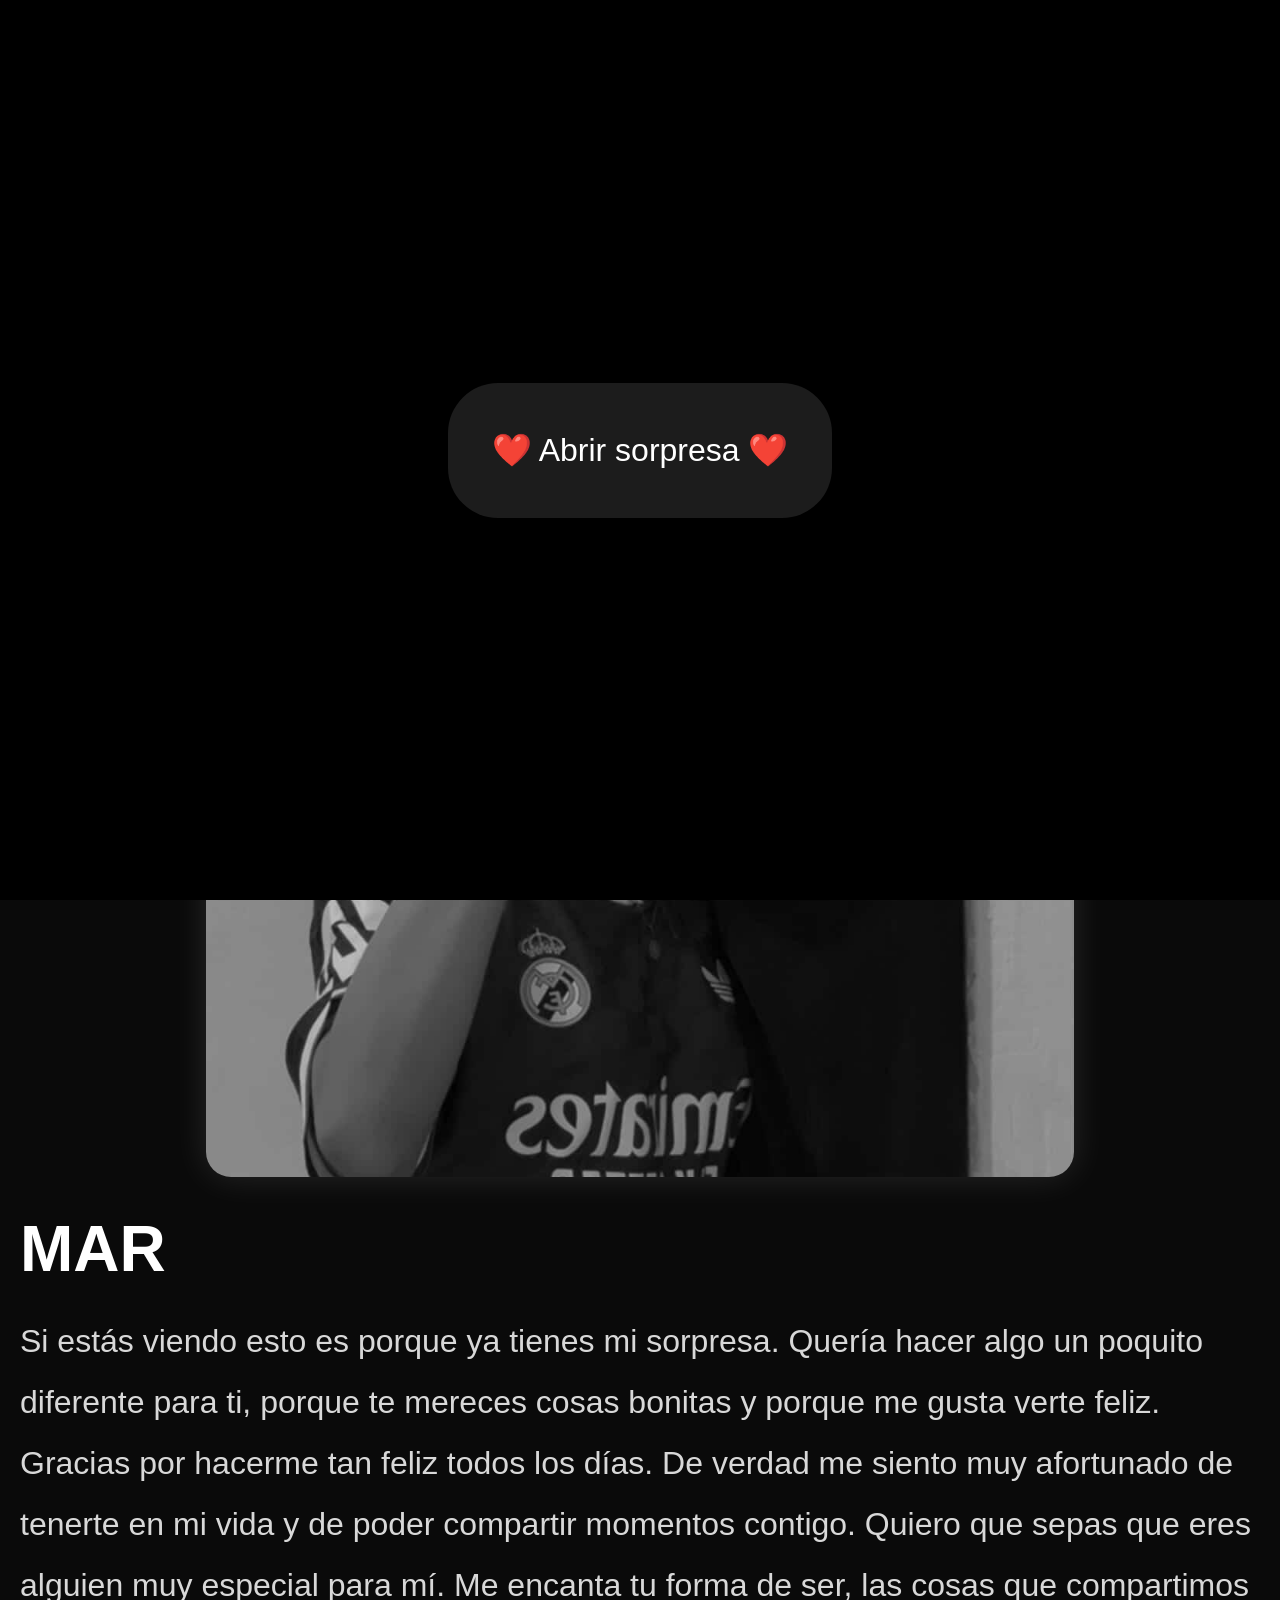
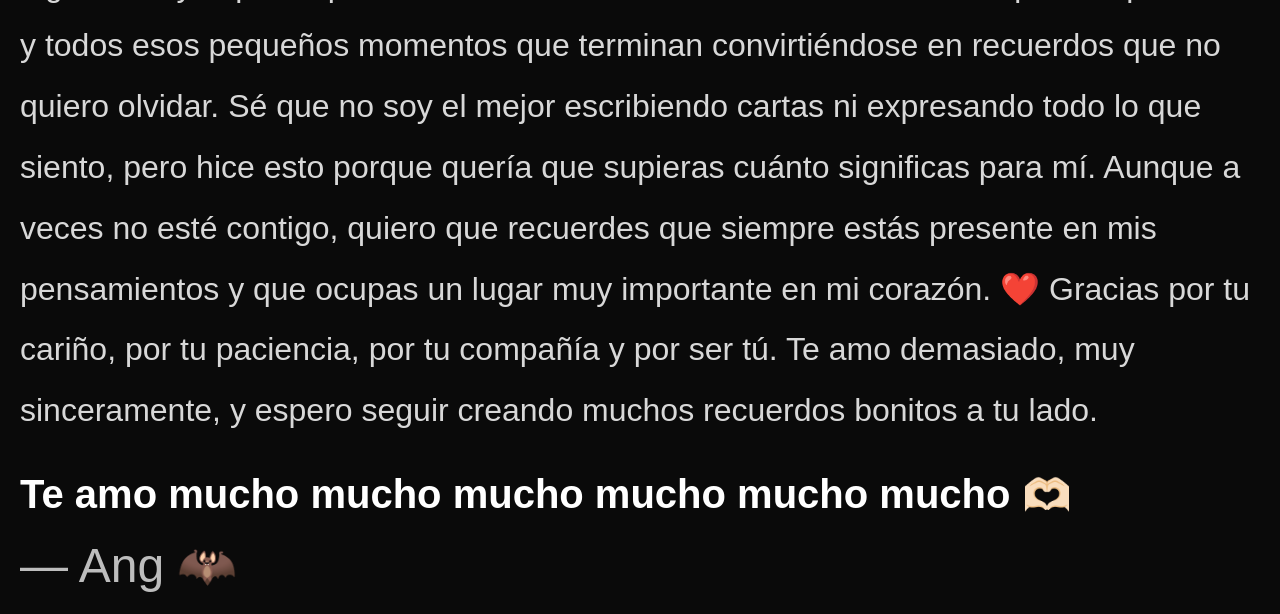
<file: index.html>
<!DOCTYPE html>
<html lang="es">

<head>
    <meta charset="UTF-8">
    <meta name="viewport" content="width=device-width, initial-scale=1.0">
    <title>Para Mar </title>
    <link rel="preload" href="1.jpeg" as="image">
    <link rel="stylesheet" href="style.css">
</head>

<body>

    <div class="overlay">
        <button id="playButton">
            ❤️ Abrir sorpresa ❤️
        </button>
    </div>

    <audio id="music" loop>
        <source src="Joji_Like_You_Do_.mp3" type="audio/mpeg">
    </audio>

    <div class="container">

        <img src="1.jpeg" id="photo" class="photo">

        <div class="message">

            <h1>MAR</h1>

            <p>
                Si estás viendo esto es porque ya tienes mi sorpresa. 
Quería hacer algo un poquito diferente para ti, porque te mereces cosas bonitas y porque me gusta verte feliz.
Gracias por hacerme tan feliz todos los días. De verdad me siento muy afortunado de tenerte en mi vida y de poder compartir momentos contigo.
Quiero que sepas que eres alguien muy especial para mí. Me encanta tu forma de ser, las cosas que compartimos y todos esos pequeños momentos que terminan convirtiéndose en recuerdos que no quiero olvidar.
Sé que no soy el mejor escribiendo cartas ni expresando todo lo que siento, pero hice esto porque quería que supieras cuánto significas para mí.
Aunque a veces no esté contigo, quiero que recuerdes que siempre estás presente en mis pensamientos y que ocupas un lugar muy importante en mi corazón. ❤️
Gracias por tu cariño, por tu paciencia, por tu compañía y por ser tú.
Te amo demasiado, muy sinceramente, y espero seguir creando muchos recuerdos bonitos a tu lado.
            </p>
            <h2>
                Te amo mucho mucho mucho mucho mucho mucho 🫶🏻
            </h2>

            <span>— Ang 🦇</span>

        </div>

    </div>

<script>

const playButton = document.getElementById("playButton");
const music = document.getElementById("music");
const overlay = document.querySelector(".overlay");

playButton.addEventListener("click", () => {

    music.play();

    overlay.style.opacity = "0";

    setTimeout(() => {
        overlay.style.display = "none";
    }, 1000);

});

const fotos = [
    "1.jpeg",
    "2.jpeg",
    "3.jpeg",
    "4.jpeg",
    "5.jpeg",
    "6.jpeg",
    "7.jpeg",
    "8.jpeg"
];

let indice = 0;

const foto = document.getElementById("photo");

setInterval(() => {

    foto.style.opacity = "0";

    setTimeout(() => {

        indice++;

        if (indice >= fotos.length) {
            indice = 0;
        }

        foto.src = fotos[indice];

        foto.style.opacity = "1";

    }, 800);

}, 5000);


</script>

</body>
</html>
</file>
<file: style.css>
*{
    margin:0;
    padding:0;
    box-sizing:border-box;
}

body{

    background:#0a0a0a;
    color:white;
    font-family:'Segoe UI',sans-serif;

    overflow-x:hidden;
}

/* Pantalla inicial */

.overlay{

    position:fixed;
    inset:0;

    background:black;

    display:flex;
    justify-content:center;
    align-items:center;

    z-index:999;

    transition:1s;
    
}

#playButton{

    height: 15%;

    width: 30%;

    border:none;

    padding:18px 35px;

    border-radius:50px;

    background:#1c1c1c;

    color:white;

    font-size:2em;

    cursor:pointer;

    transition:.3s;
}

#playButton:hover{

    transform:scale(1.05);
}

/* Contenedor */

.container{

    width:100%;

    max-width:none;

   
    padding:20px;
}

/* Fotos */

.photo{


    width:70%;

    border-radius:25px;

    display:block;

    margin:auto;

    aspect-ratio: 3/4;

    object-fit: cover;

    transition:opacity .8s ease;

    box-shadow:
    0 0 35px rgba(255,255,255,.12);

    animation:float 6s ease-in-out infinite;
}

@keyframes zoom{

    from{
        transform:scale(1);
    }

    to{
        transform:scale(1.05);
    }
}

@keyframes float {

    0%{
        transform:translateY(0px) scale(1);
    }

    50%{
        transform:translateY(-12px) scale(1.02);
    }

    100%{
        transform:translateY(0px) scale(1);
    }

}
/* Texto */

.message{

    text-align:left;

    margin-top:35px;
}

h1{

    font-size:4em;

    margin-bottom:25px;
}

p{

    color:#d8d8d8;

    line-height:1.9;

    margin-bottom:18px;

    font-size:2em;
}

h2{

    margin-top:30px;

    font-size:2.5em;
}

span{

    display:block;

    margin-top:20px;

    color:#bdbdbd;

    font-size: 3em;
}

/* Celulares */

@media(max-width:600px){

    .container{
        width:95%;
    }

    h1{
        font-size:1.8rem;
    }

    h2{
        font-size:1.2rem;
    }

    p{
        font-size:.95rem;
    }

}
</file>
